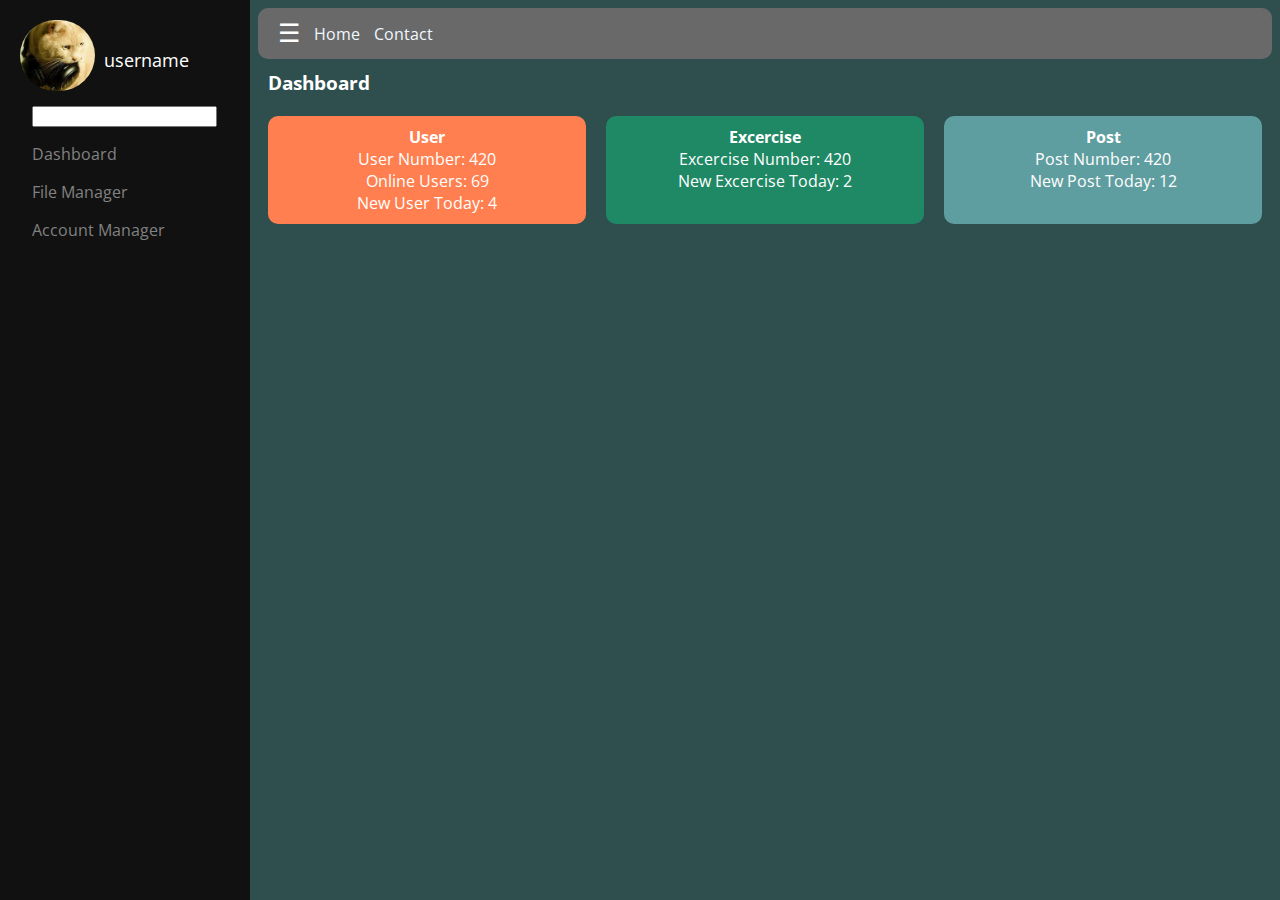
<file: admin.html>
<!DOCTYPE html>
<html lang="en">
<head>
    <meta charset="UTF-8">
    <meta http-equiv="X-UA-Compatible" content="IE=edge">
    <meta name="viewport" content="width=device-width, initial-scale=1.0">
    <title>Document</title>
        <!-- import the webpage's stylesheet -->
        <link rel="stylesheet" href="./admin.css">
    
        <!-- import the webpage's javascript file -->
        <script src="./script.js" type="text/javascript"></script>
</head>
<body>
        <div id="mySidenav" class="sidenav">
            <div id="user" >
                <img src="./assest/profile.jpg" alt="" id="profile-pic">
                <div id="user-name">username</div>
            </div>
            <div id="search-box" class="sidenav-element">
                <input type="text">
            </div>
            <div class="sidenav-element">
                <div>
                    <a href="#" class="catergory" onclick="showDashboard()">Dashboard</a> 
                </div>
            </div>
            <div id="file-manager" class="sidenav-element">
                    <span>
                        <a href="#" class="catergory" id="file-manager" onclick="fileManagerBtnHandler()">File Manager</a>
                    </span>
                    <ul id="file-manager-dropdown">
                        <li><a href="#" class="sub-category" onclick="showPostManager()">Post Manager</a></li>
                        <li><a href="#" class="sub-category" onclick="showExcerciseManager()">Excercise Manager</a></li>
                    </ul>
            </div>
            <div id="account-manager" class="sidenav-element">
                <span><a href="#" class="catergory">Account Manager</a></span>
            </div>
        </div>
    
    <div id="content-wrapper">
        <div class="navbar">
            <span id="nav-controller" style="font-size:25px;cursor:pointer" onclick="navController()">&#9776;</span>
            <a class="navbar-element" href="#" onclick="showDashboard()">Home</a>
            <a class="navbar-element" href="#">Contact</a>
        </div>
        
        <div id="dashboard">
            <header id="dashboard-header">Dashboard</header>
            <div class="flex-container">
                <div id="user-info" class="info-box">
                    <header>User</header>
                    <div class="content">
                        <div id="user-number" class="content-element">
                            <span> User Number: </span>
                            <span id="user-number"> 420 </span>
                        </div>
                        <div id="online-user" class="content-element">
                            <span> Online Users: </span>
                            <span id="online-user-value"> 69 </span>
                        </div>
                        <div id="new-user" class="content-element">
                            <span>New User Today: </span>
                            <span id="new-user-value"> 4 </span>
                        </div>
                    </div>
                </div>
                <div id="excercise-info" class="info-box">
                    <header>Excercise</header>
                    <div class="content">
                        <div id="excercise-number" class="content-element">
                            <span> Excercise Number: </span>
                            <span id="excersie-number-value"> 420 </span>
                        </div>
                        <div id="new-excercise" class="content-element">
                            <span>New Excercise Today: </span>
                            <span id="new-excercise-value"> 2 </span>
                        </div>
                    </div>
                </div>
                <div id="post-info" class="info-box">
                    <header>
                        Post
                    </header>
                    <div class="content">
                        <div id="post-number">
                            <span> Post Number: </span>
                            <span id="post-number-value"> 420 </span>
                        </div>
                        <div id="new-post" class="content-element">
                            <span>New Post Today: </span>
                            <span id="new-post-value"> 12
                                 </span>
                        </div>
                    </div>
                </div>
            </div>
        </div>


        <div id="post-manager">
            <header id="header">Post Manager</header>
            <div id="content">
                <header>
                    <h3>Post Data Table</h3>
                    <div id="search-box"><input type="text" name="table_search" placeholder="Search"></div>
                </header>
                <table>
                    <thead>
                        <td>ID</td>
                        <td>Title</td>
                        <td>Creator</td>
                        <td>Date</td>
                        <td>Action</td>
                    </thead>
                    <tbody>
                        <tr>
                            <td>1</td>
                            <td>Home Page Pure CSS</td>
                            <td>tungnt</td>
                            <td>12/5/2021</td>
                            <td class="Action">
                                <button id="update">Update</button>
                                <button id="delete">Delete</button>
                            </td>
                        </tr>
                        <tr>
                            <td>2</td>
                            <td>Admin Page Pure CSS</td>
                            <td>tungnt</td>
                            <td>12/5/2021</td>
                            <td class="Action">
                                <button id="update">Update</button>
                                <button id="delete">Delete</button>
                            </td>
                        </tr>
                        <tr>
                            <td>3</td>
                            <td>Admin Page Pure CSS</td>
                            <td>tungnt</td>
                            <td>12/5/2021</td>
                            <td class="Action">
                                <button id="update">Update</button>
                                <button id="delete">Delete</button>
                            </td>
                        </tr>
                        <tr>
                            <td>4</td>
                            <td>Admin Page Pure CSS</td>
                            <td>tungnt</td>
                            <td>12/5/2021</td>
                            <td class="Action">
                                <button id="update">Update</button>
                                <button id="delete">Delete</button>
                            </td>
                        </tr>
                        <tr>
                            <td>5</td>
                            <td>Admin Page Pure CSS</td>
                            <td>tungnt</td>
                            <td>12/5/2021</td>
                            <td class="Action">
                                <button id="update">Update</button>
                                <button id="delete">Delete</button>
                            </td>
                        </tr>
                        <tr>
                            <td>6</td>
                            <td>Admin Page Pure CSS</td>
                            <td>tungnt</td>
                            <td>12/5/2021</td>
                            <td class="Action">
                                <button id="update">Update</button>
                                <button id="delete">Delete</button>
                            </td>
                        </tr>
                        <tr>
                            <td>7</td>
                            <td>Admin Page Pure CSS</td>
                            <td>tungnt</td>
                            <td>12/5/2021</td>
                            <td class="Action">
                                <button id="update">Update</button>
                                <button id="delete">Delete</button>
                            </td>
                        </tr>
                        <tr>
                            <td>8</td>
                            <td>Admin Page Pure CSS</td>
                            <td>tungnt</td>
                            <td>12/5/2021</td>
                            <td class="Action">
                                <button id="update">Update</button>
                                <button id="delete">Delete</button>
                            </td>
                        </tr>
                        <tr>
                            <td>9</td>
                            <td>Admin Page Pure CSS</td>
                            <td>tungnt</td>
                            <td>12/5/2021</td>
                            <td class="Action">
                                <button id="update">Update</button>
                                <button id="delete">Delete</button>
                            </td>
                        </tr>
                        <tr>
                            <td>10</td>
                            <td>Admin Page Pure CSS</td>
                            <td>tungnt</td>
                            <td>12/5/2021</td>
                            <td class="Action">
                                <button id="update">Update</button>
                                <button id="delete">Delete</button>
                            </td>
                        </tr>
                    </tbody>
                </table>
                <footer id="table-footer">
                    <ul class="pagination">
                        <li class="page-item"><a href="#">«</a></li>
                        <li class="page-item"><a href="#">1</a></li>
                        <li class="page-item"><a href="#">2</a></li>
                        <li class="page-item"><a href="#">3</a></li>
                        <li class="page-item"><a href="#">4</a></li>
                        <li class="page-item"><a href="#">5</a></li>
                        <li class="page-item"><a href="#">»</a></li>
                    </ul>
                </footer>
            </div>

            <div class="post-editing">
                
            </div>
        </div>

        <div id="excercise-manager">
            <header id="header">Excercise Manager</header>
            <div id="content">
                <header>
                    <h3>Excercise Data Table</h3>
                    <div id="search-box"><input type="text" name="table_search" placeholder="Search"></div>
                </header>
                <table>
                    <thead>
                        <td>ID</td>
                        <td>Title</td>
                        <td>Creator</td>
                        <td>Date</td>
                        <td>Action</td>
                    </thead>
                    <tbody>
                        <tr>
                            <td>1</td>
                            <td>Home Page Pure CSS</td>
                            <td>tungnt</td>
                            <td>12/5/2021</td>
                            <td class="Action">
                                <button id="update">Update</button>
                                <button id="delete">Delete</button>
                            </td>
                        </tr>
                        <tr>
                            <td>2</td>
                            <td>Admin Page Pure CSS</td>
                            <td>tungnt</td>
                            <td>12/5/2021</td>
                            <td class="Action">
                                <button id="update">Update</button>
                                <button id="delete">Delete</button>
                            </td>
                        </tr>
                        <tr>
                            <td>3</td>
                            <td>Admin Page Pure CSS</td>
                            <td>tungnt</td>
                            <td>12/5/2021</td>
                            <td class="Action">
                                <button id="update">Update</button>
                                <button id="delete">Delete</button>
                            </td>
                        </tr>
                        <tr>
                            <td>4</td>
                            <td>Admin Page Pure CSS</td>
                            <td>tungnt</td>
                            <td>12/5/2021</td>
                            <td class="Action">
                                <button id="update">Update</button>
                                <button id="delete">Delete</button>
                            </td>
                        </tr>
                        <tr>
                            <td>5</td>
                            <td>Admin Page Pure CSS</td>
                            <td>tungnt</td>
                            <td>12/5/2021</td>
                            <td class="Action">
                                <button id="update">Update</button>
                                <button id="delete">Delete</button>
                            </td>
                        </tr>
                        <tr>
                            <td>6</td>
                            <td>Admin Page Pure CSS</td>
                            <td>tungnt</td>
                            <td>12/5/2021</td>
                            <td class="Action">
                                <button id="update">Update</button>
                                <button id="delete">Delete</button>
                            </td>
                        </tr>
                        <tr>
                            <td>7</td>
                            <td>Admin Page Pure CSS</td>
                            <td>tungnt</td>
                            <td>12/5/2021</td>
                            <td class="Action">
                                <button id="update">Update</button>
                                <button id="delete">Delete</button>
                            </td>
                        </tr>
                        <tr>
                            <td>8</td>
                            <td>Admin Page Pure CSS</td>
                            <td>tungnt</td>
                            <td>12/5/2021</td>
                            <td class="Action">
                                <button id="update">Update</button>
                                <button id="delete">Delete</button>
                            </td>
                        </tr>
                        <tr>
                            <td>9</td>
                            <td>Admin Page Pure CSS</td>
                            <td>tungnt</td>
                            <td>12/5/2021</td>
                            <td class="Action">
                                <button id="update">Update</button>
                                <button id="delete">Delete</button>
                            </td>
                        </tr>
                        <tr>
                            <td>10</td>
                            <td>Admin Page Pure CSS</td>
                            <td>tungnt</td>
                            <td>12/5/2021</td>
                            <td class="Action">
                                <button id="update">Update</button>
                                <button id="delete">Delete</button>
                            </td>
                        </tr>
                    </tbody>
                </table>
                <footer id="table-footer">
                    <ul class="pagination">
                        <li class="page-item"><a href="#">«</a></li>
                        <li class="page-item"><a href="#">1</a></li>
                        <li class="page-item"><a href="#">2</a></li>
                        <li class="page-item"><a href="#">3</a></li>
                        <li class="page-item"><a href="#">4</a></li>
                        <li class="page-item"><a href="#">5</a></li>
                        <li class="page-item"><a href="#">»</a></li>
                    </ul>
                </footer>
            </div>
        </div>
    </div>
      
</body>
</html>
</file>
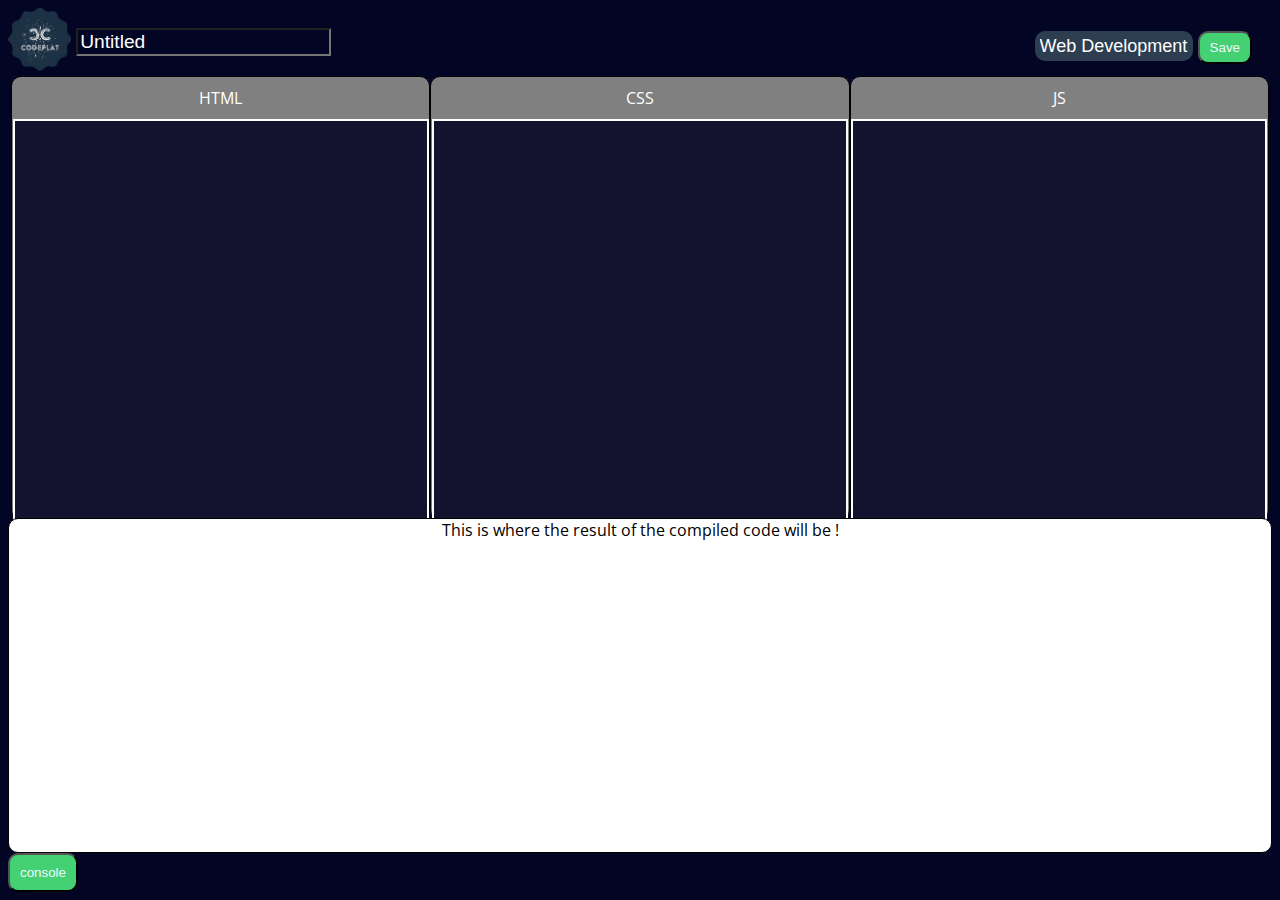
<file: editor.html>
<!DOCTYPE html>
<html lang="en">
<head>
    <meta charset="UTF-8">
    <meta http-equiv="X-UA-Compatible" content="IE=edge">
    <meta name="viewport" content="width=device-width, initial-scale=1.0">
    <title>Editor</title>
    <link rel="stylesheet" href="./editor.css">
    <link rel="icon" href="assest/logo.png">
    <script src="script.js" type="text/javascript"></script>
</head>
<body>
    <header>
        <a href="index.html"><img src="./assest/logo.png" alt="CodePlat" style="width: 5%;"></a>
        <input type="text" name="projectName" value="Untitled" >
        <button type="button" class="button" id="saveBtn">Save</button>

    <div class="selector">
        <select name="languages" onchange = "editorChanged()" id="language-selector">
            <!-- <div class="optGroup"> -->
            <option value="Web Development">Web Development</option>
            <option value="C">C</option>
            <option value="Python">Python</option>
            <option value="Java">Java</option>
        </select>
        
    </div>
    </header>
    <div class="editor-container">
        <div class="editor" id="html-editor">
            <header>
                <div class="title">HTML</div>
            </header>
                <textarea class="content" name="html" id="html"  spellcheck="false"></textarea>
        </div>
        <div class="editor" id="css-editor">
            <header>
                <div class="title">CSS</div>
            </header>
                <textarea name="css" class="content" id="css"  spellcheck="false"></textarea>
        </div>
        <div class="editor" id="js-editor">
            <header>
                <div class="title">JS</div>
            </header>
                <textarea name="js" class="content" id="js"  spellcheck="false"></textarea>
        </div>
        <div class="alone-editor" id="c-editor">
            <header>
                <div class="title">C</div>
            </header>
                <textarea name="c" class="content" id="c"  spellcheck="false"></textarea>
        </div>
        <div class="alone-editor" id="python-editor">
            <header>
                <div class="title">Python</div>
            </header>
                <textarea name="pyton" class="content" id="python"  spellcheck="false"></textarea>
        </div>
        <div class="alone-editor" id="java-editor">
            <header>
                <div class="title">Java</div>
            </header>
                <textarea name="java" class="content" id="java"  spellcheck="false"></textarea>
        </div>
    </div>

    <div class="output">
        <div>This is where the result of the compiled code will be !</div>
        <!-- <iframe src="https://tunga2cvp.github.io/CodePlat/" title="W3Schools Free Online Web Tutorials"></iframe> -->
    </div>
    <div id="console" class = "console">
        <header id="console-header">
            <div>Console</div>
        </header>
        <div id="console-result">Invalid</div>
        <input type="text" id="console-input" name="consoleInput" placeholder=">">
    </div>
    <div class="menu-button">
        <button type="button" class="button" onclick="showConsole()">console</button>
    </div>
</body>
</html>
</file>
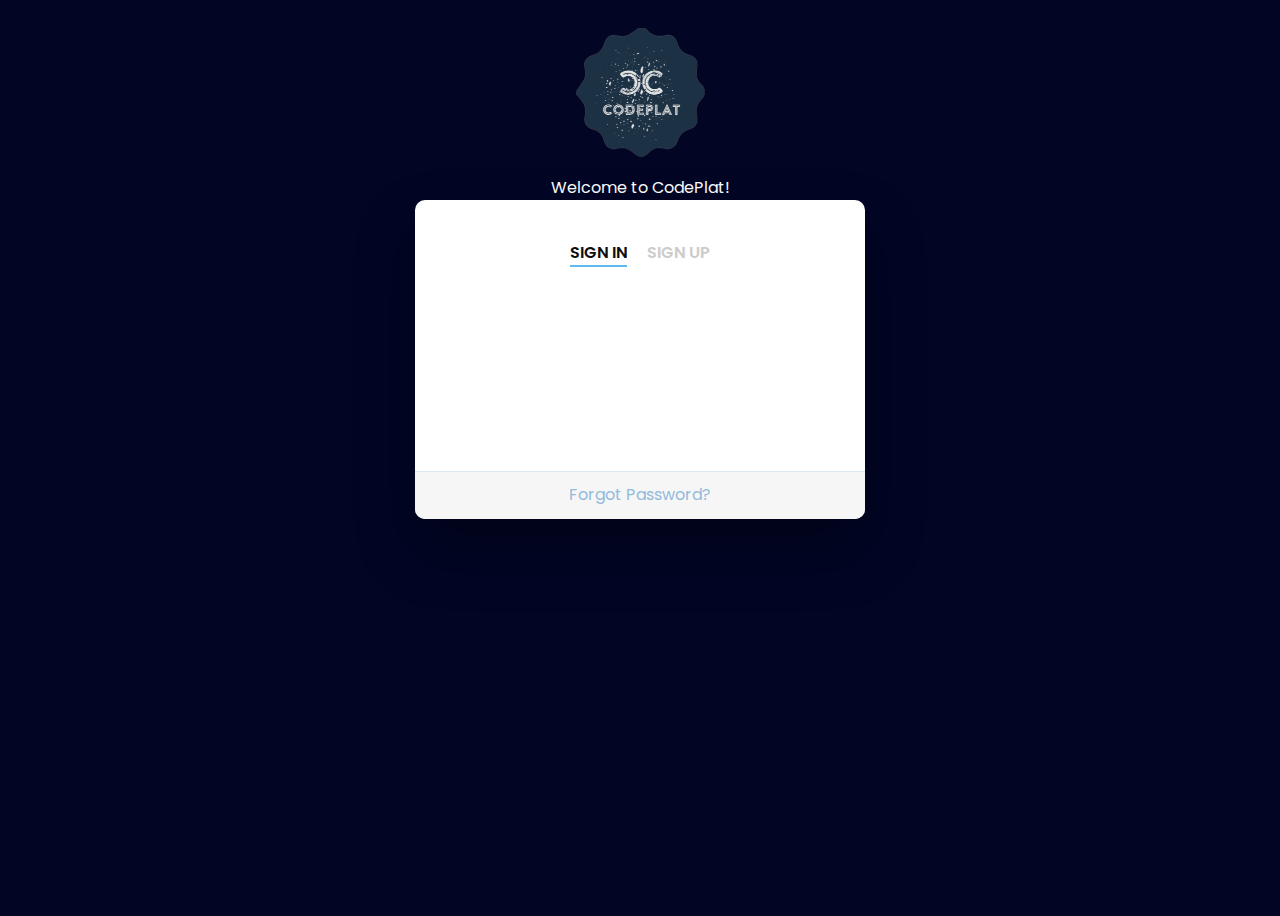
<file: login.html>
<!DOCTYPE html>
<html lang="en">
<head>
    <meta charset="UTF-8">
    <meta http-equiv="X-UA-Compatible" content="IE=edge">
    <meta name="viewport" content="width=device-width, initial-scale=1.0">
    <link rel="icon" href="assest/logo.png">
    <title>Login</title>
    <!-- import the webpage's stylesheet -->
    <link rel="stylesheet" href="./login.css">
    
    <!-- import the webpage's javascript file -->
    <script src="./script.js" type="text/javascript"></script>
</head>
<body>
    <div class="wrapper fadeInDown">
        <a href="index.html"><img src="./assest/logo.png" alt="CodePlat" id="logo"></a>
        <div class="intro" style="color:white">Welcome to CodePlat!</div>
        <div id="formContent">
          <!-- Tabs Titles -->
          <h2 class="active"> Sign In </h2>
          <h2 class="inactive underlineHover">Sign Up </h2>
      
          <!-- Login Form -->
          <form>
            <input type="text" id="login" class="fadeIn second" name="login" placeholder="username">
            <input type="password" id="password" class="fadeIn third" name="login" placeholder="password">
            <input type="submit" class="fadeIn fourth" value="Log In">
          </form>
      
          <!-- Remind Passowrd -->
          <div id="formFooter">
            <a class="underlineHover" href="#">Forgot Password?</a>
          </div>
      
        </div>
      </div>
</body>
</html>
</file>
<file: admin.css>
@import url(https://fonts.googleapis.com/css?family=Open+Sans);
body {
    /* background: linear-gradient(132deg, #1220bb, #16d8615b);
    background-size: 400% 400%;
    animation: BackgroundGradient 30s ease infinite; */
    color: white;
    font-family: 'Open Sans',sans-serif;
    background-color: darkslategrey;
  }
a:visited{
    text-decoration: none;
}
a{
    text-decoration: none;
}
a:hover{
    color: aqua;
}
  .sidenav {
    height: 100%;
    width: 250px;
    position: fixed;
    z-index: 1;
    top: 0;
    left: 0;
    background-color: #111;
    overflow-x: hidden;
    transition: 0.5s;
    padding-top: 20px;
  }
  
  .sidenav-element {
    padding: 8px 8px 8px 32px;
    text-decoration: none;
    /* font-size: 25px; */
    color: #818181;
    display: block;
    transition: 0.3s;
  }
  
  .sidenav a:hover {
    color: #f1f1f1;
  }
  .sidenav a{
    color: #818181;
  }
  .category{
      color: #818181;
      font-size: large;
  }

  .sidenav ul{
    list-style: none;
    padding-left: 10px;
    padding-bottom: 0;
    display: none;
    margin-bottom: 0;
  }
  .sub-category{
    font-size: medium;
  }
 #profile-pic{
     width: 30%;
     border-radius: 100px;
     top: 0px;
     margin-left: 20px;
 }

#user-name{
    top: 0;
    padding-bottom: 0px;
    display: inline-block;
    vertical-align: center;
    transform: translateY(-100%);
    padding-left: 5px;
    font-size: large;
}
#content-wrapper{
    margin-left: 250px;
    transition: all .3s ease-in-out;
}
.navbar{
    background-color: dimgray;
    padding: 10px;
    border-radius: 10px;
    padding-bottom: 7px;
    padding-left: 20px;
    padding-right: 20px;
}
.navbar-element{
    vertical-align: center;
    transform: translateY(-22%);
    display: inline-block;
    color: aliceblue;
    padding-left: 10px;
}

#nav-controller{
    vertical-align: center;
    transform: translateY(-10%);
    display: inline-block;
}
.flex-container{
    display: flex;
    justify-content: center;
}
.info-box{
    margin: 10px;
    width: 31%;
    border-radius: 10px;
    padding: 10px;
    justify-content: center;
    text-align: center;
}
.info-box header{
    text-align: center;
    font-weight: bold;
    display: block;
}
#user-info{
    background-color: coral;
}
#excercise-info{
    background-color: rgb(31, 136, 101);
}
#post-info{
    background-color: cadetblue;
}
#dashboard-header{
    font-weight: bold;
    font-size: larger;
    padding: 10px;
}
#post-manager{
    display: none;
    width: 100%;
}

 #header{
    font-weight: bold;
    font-size: larger;
    padding: 10px;
}
#content h3{
    display: inline;
}
#content header {
    background-color: rgb(23, 75, 124);
    padding: 10px;
    border-radius: 10px;
}
#content #search-box{
    display: inline-block;
    float: right;
}
 table{
    background-color: rgb(14, 89, 107);
    width: 100%;
    /* border: 1px solid white; */
    text-align: center;
}
thead{
    border: 1px solid white;
}
tbody td{
    border: 1px solid white;
}
.pagination{
    list-style: none;
    display: flex;
    background-color: rgb(27, 91, 95);
    padding-top: 0;
    margin-top: 0;
    justify-content: flex-end;
}

.page-item{
    padding: 3px;
    background-color: rgb(78, 197, 167);
    order: 2;
    border: 1px solid white;
    margin: 2px 0px 2px 0px;
    border-radius: 3px;
}
.page-item a:hover{
    color: white;
}
.page-item a{
    color: white;
}

#excercise-manager{
    display: none;
}
.Action #update{
    background-color: rgb(43, 170, 70);
}
.Action #delete{
    background-color: rgb(128, 18, 18);
}
.Action button{
    color: white;
    border-radius: 5px;
}
.popup{
    z-index: 1;
    position: relative;
}
</file>
<file: editor.css>
@import url(https://fonts.googleapis.com/css?family=Open+Sans);

.editor{
    border: 1px solid black;
    display: inline-block;
    background-color: grey;
    border-radius: 10px;
    width: 33%;
    justify-content: space-between;
    height: 100%;
  
}
.alone-editor{
    border: 1px solid black;
    display: inline-block;
    background-color: grey;
    border-radius: 10px;
    width: 100%;
    justify-content: space-between;
    height: 100%;
} 
textarea{
    background-color: #141430;
    color: white;
}
.content{
  border: 2px solid;
  /* padding: 20px;  */
  resize: none;
  word-wrap: break-word;
  width: 98%;
  height: 90%;
}
.editor-container{
    text-align: center;
    resize: vertical;
    display: flex;
    justify-content: center;
    height: 50%;
}

#c-editor, #python-editor, #java-editor{
    display: none;
} 
html,body { 
  height:100%;
  display: flex;
  flex-direction: column; 
}
.output{
    border: 1px solid black;
    /* min-height: 50%;    */
    flex-grow: 1;
    text-align: center;
    background-color: white;
    color: black;
    border-radius: 10px;
}
#name{
    display: inline-block;
}
.selector{
    display: inline;
    float: right;
    margin-top: 18px;
}
#saveBtn{
    float: right;
    margin-top: 23px;
    margin-right: 20px;
    padding-left: 10px;
    padding-right: 10px;
    padding-top: 7px;
    padding-bottom: 7px;
    background-color: #43D174;
    border-radius: 10px;
}
select{
    font-size:large;
    margin: 5px;
    border-radius: 10PX;
}
/* Reset Select */
select {
    -webkit-appearance: none;
    -moz-appearance: none;
    -ms-appearance: none;
    appearance: none;
    outline: 0;
    box-shadow: none;
    border: 0 !important;
    background: #2c3e50;
    background-image: none;
  }
  /* Custom Select */
  .select {
    position: relative;
    display: flex;
    width: 20em;
    height: 3em;
    line-height: 3;
    background: #2c3e50;
    overflow: hidden;
    border-radius: .25em;
  }
  select {
    flex: 1;
    padding: 5px;
    color: #fff;
    cursor: pointer;
  }
  /* Arrow */
  .select::after {
    content: '\25BC';
    position: absolute;
    top: 0;
    right: 0;
    padding: 0 1em;
    background: #34495e;
    cursor: pointer;
    pointer-events: none;
    -webkit-transition: .25s all ease;
    -o-transition: .25s all ease;
    transition: .25s all ease;
  }
  /* Transition */
  .select:hover::after {
    color: #f39c12;
  }
  
body{
    background-color: #020524;
    color: white;
    font-family: 'Open Sans',sans-serif;
  }
  header{
    position: relative;
  }
input{
    background-color: #020524;
    color: white;
    margin-left: 5px;
    position: absolute;
    top: 50%;
    -ms-transform: translateY(-50%);
    transform: translateY(-50%);
    font-size: larger;

}
.title{
    padding: 10px;
}
image{
    width: 15%;
}
iframe{
  height: 90%;
  width: 100%;
}
.console{
  background-color: #2c3e50;
  min-height: 20%;
  display: none;
  border-radius: 10px;
}
button:hover{
  border: 1px solid;
  box-shadow: inset 0 0 20px rgba(255, 255, 255, .5), 0 0 20px rgba(255, 255, 255, .2);
  outline-color: rgba(255, 255, 255, 0);
  outline-offset: 15px;
  text-shadow: 1px 1px 2px #427388; 
}
button{
  padding: 10px;
  background-color: #43D174;
  border-radius: 10px;
  color: aliceblue;
}
#console-header{
  background-color: #092c4e;
  border-radius: 10px;
  padding: 5px;
}
#console-input{
  position: relative;
  padding-top: 7px;
  display: block;
  width: 99%;
  border-radius: 10px;
}
</file>
<file: login.css>
@import url('https://fonts.googleapis.com/css?family=Poppins');

/* BASIC */

html {
  background-color: #020524;
}

body {
  font-family: "Poppins", sans-serif;
  height: 100vh;
}

a {
  color: #92badd;
  display:inline-block;
  text-decoration: none;
  font-weight: 400;
}

h2 {
  text-align: center;
  font-size: 16px;
  font-weight: 600;
  text-transform: uppercase;
  display:inline-block;
  margin: 40px 8px 10px 8px; 
  color: #cccccc;
}

#logo{
    position: relative; 
    width: 50%; 
    left: 25%;
    padding-bottom: 10px;
}

/* STRUCTURE */

.wrapper {
  display: flex;
  align-items: center;
  flex-direction: column; 
  /* justify-content: center; */
  width: 100%;
  min-height: 100%;
  padding: 20px;
}

#formContent {
  -webkit-border-radius: 10px 10px 10px 10px;
  border-radius: 10px 10px 10px 10px;
  background: #fff;
  padding: 30px;
  width: 90%;
  max-width: 450px;
  position: relative;
  padding: 0px;
  -webkit-box-shadow: 0 30px 60px 0 rgba(0,0,0,0.3);
  box-shadow: 0 30px 60px 0 rgba(0,0,0,0.3);
  text-align: center;
}

#formFooter {
  background-color: #f6f6f6;
  border-top: 1px solid #dce8f1;
  padding: 10px;
  text-align: center;
  -webkit-border-radius: 0 0 10px 10px;
  border-radius: 0 0 10px 10px;
}



/* TABS */

h2.inactive {
  color: #cccccc;
}

h2.active {
  color: #0d0d0d;
  border-bottom: 2px solid #5fbae9;
}



/* FORM TYPOGRAPHY*/

input[type=button], input[type=submit], input[type=reset]  {
  background-color: #56baed;
  border: none;
  color: white;
  padding: 15px 80px;
  text-align: left;
  text-decoration: none;
  display: inline-block;
  text-transform: uppercase;
  font-size: 13px;
  -webkit-box-shadow: 0 10px 30px 0 rgba(95,186,233,0.4);
  box-shadow: 0 10px 30px 0 rgba(95,186,233,0.4);
  -webkit-border-radius: 5px 5px 5px 5px;
  border-radius: 5px 5px 5px 5px;
  margin: 5px 20px 20px 20px;
  -webkit-transition: all 0.3s ease-in-out;
  -moz-transition: all 0.3s ease-in-out;
  -ms-transition: all 0.3s ease-in-out;
  -o-transition: all 0.3s ease-in-out;
  transition: all 0.3s ease-in-out;
}

input[type=button]:hover, input[type=submit]:hover, input[type=reset]:hover  {
  background-color: #39ace7;
}

input[type=button]:active, input[type=submit]:active, input[type=reset]:active  {
  -moz-transform: scale(0.95);
  -webkit-transform: scale(0.95);
  -o-transform: scale(0.95);
  -ms-transform: scale(0.95);
  transform: scale(0.95);
}
input[type=text],input[type=password] {
  background-color: #f6f6f6;
  border: none;
  color: #0d0d0d;
  padding: 15px 32px;
  text-align: left;
  text-decoration: none;
  display: inline-block;
  font-size: 16px;
  margin: 5px;
  width: 85%;
  border: 2px solid #f6f6f6;
  -webkit-transition: all 0.5s ease-in-out;
  -moz-transition: all 0.5s ease-in-out;
  -ms-transition: all 0.5s ease-in-out;
  -o-transition: all 0.5s ease-in-out;
  transition: all 0.5s ease-in-out;
  -webkit-border-radius: 5px 5px 5px 5px;
  border-radius: 5px 5px 5px 5px;
}

input[type=text]:focus {
  background-color: #fff;
  border-bottom: 2px solid #5fbae9;
}

input[type=text]:placeholder {
  color: #cccccc;
}



/* ANIMATIONS */

/* Simple CSS3 Fade-in-down Animation */
.fadeInDown {
  -webkit-animation-name: fadeInDown;
  animation-name: fadeInDown;
  -webkit-animation-duration: 1s;
  animation-duration: 1s;
  -webkit-animation-fill-mode: both;
  animation-fill-mode: both;
}

@-webkit-keyframes fadeInDown {
  0% {
    opacity: 0;
    -webkit-transform: translate3d(0, -100%, 0);
    transform: translate3d(0, -100%, 0);
  }
  100% {
    opacity: 1;
    -webkit-transform: none;
    transform: none;
  }
}

@keyframes fadeInDown {
  0% {
    opacity: 0;
    -webkit-transform: translate3d(0, -100%, 0);
    transform: translate3d(0, -100%, 0);
  }
  100% {
    opacity: 1;
    -webkit-transform: none;
    transform: none;
  }
}

/* Simple CSS3 Fade-in Animation */
@-webkit-keyframes fadeIn { from { opacity:0; } to { opacity:1; } }
@-moz-keyframes fadeIn { from { opacity:0; } to { opacity:1; } }
@keyframes fadeIn { from { opacity:0; } to { opacity:1; } }

.fadeIn {
  opacity:0;
  -webkit-animation:fadeIn ease-in 1;
  -moz-animation:fadeIn ease-in 1;
  animation:fadeIn ease-in 1;

  -webkit-animation-fill-mode:forwards;
  -moz-animation-fill-mode:forwards;
  animation-fill-mode:forwards;

  -webkit-animation-duration:1s;
  -moz-animation-duration:1s;
  animation-duration:1s;
}

.fadeIn.first {
  -webkit-animation-delay: 0.4s;
  -moz-animation-delay: 0.4s;
  animation-delay: 0.4s;
}

.fadeIn.second {
  -webkit-animation-delay: 0.6s;
  -moz-animation-delay: 0.6s;
  animation-delay: 0.6s;
}

.fadeIn.third {
  -webkit-animation-delay: 0.8s;
  -moz-animation-delay: 0.8s;
  animation-delay: 0.8s;
}

.fadeIn.fourth {
  -webkit-animation-delay: 1s;
  -moz-animation-delay: 1s;
  animation-delay: 1s;
}

/* Simple CSS3 Fade-in Animation */
.underlineHover:after {
  display: block;
  left: 0;
  bottom: -10px;
  width: 0;
  height: 2px;
  background-color: #56baed;
  content: "";
  transition: width 0.2s;
}

.underlineHover:hover {
  color: #0d0d0d;
}

.underlineHover:hover:after{
  width: 100%;
}



/* OTHERS */

*:focus {
    outline: none;
} 

#icon {
  width:60%;
}

* {
  box-sizing: border-box;
}
</file>
